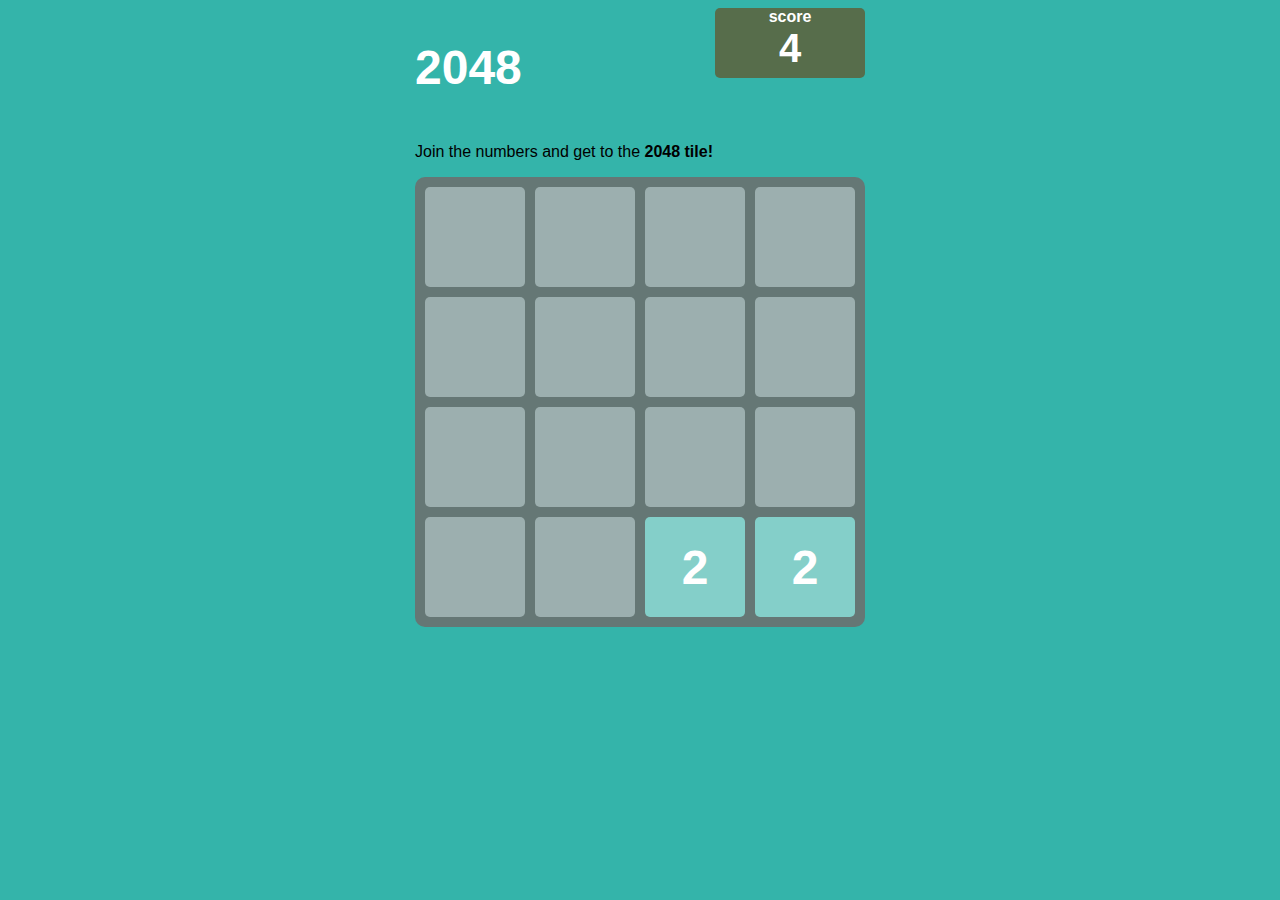
<file: cleanGames/2048/2048.html>
<!DOCTYPE html>
<html lang="en">
<head>
    <meta charset="UTF-8">
    <meta name="viewport" content="width=device-width, initial-scale=1.0">
    <meta http-equiv="X-UA-Compatible" content="ie=edge">
    <link rel="stylesheet" href="styles.css">
    <script src="./index.js"></script>
    <script src="./js/Game.js"></script>
    <script src="./js/Board.js"></script>
    <script src="./js/Handler.js"></script>
    <script src="./js/Tile.js"></script>
    <title>2048</title>
</head>
<body>
    <div class="container">
        <div class="header">
            <h1>2048</h1>
            <div class="score"><strong>score</strong><br />
            <span id="score">0</span>
            </div>
        </div>
        <p class="summary">
            Join the numbers and get to the <strong>2048 tile!</strong>
        </p>
        <div class="grid-container">
            <div id="0-0" class="grid-tile"></div>
            <div id="1-0" class="grid-tile"></div>
            <div id="2-0" class="grid-tile"></div>
            <div id="3-0" class="grid-tile"></div>
            <div id="0-1" class="grid-tile"></div>
            <div id="1-1" class="grid-tile"></div>
            <div id="2-1" class="grid-tile"></div>
            <div id="3-1" class="grid-tile"></div>
            <div id="0-2" class="grid-tile"></div>
            <div id="1-2" class="grid-tile"></div>
            <div id="2-2" class="grid-tile"></div>
            <div id="3-2" class="grid-tile"></div>
            <div id="0-3" class="grid-tile"></div>
            <div id="1-3" class="grid-tile"></div>
            <div id="2-3" class="grid-tile"></div>
            <div id="3-3" class="grid-tile"></div>
        </div>
        <!-- TODO: Add winner text in below div -->
        <div id="winner"></div>
    </div>
</body>
</html>
</file>
<file: cleanGames/2048/styles.css>
body {
    font-family: 'Segoe UI', Tahoma, Geneva, Verdana, sans-serif;
    background: #34b4aa;
}
h1 {
    font-size: 3em;
    color: #ffffff;
    float:left;
}

.score {
    float: right;
    width: 150px;
    height: 70px;
    background-color: #576d4b;
    color: white;
    border-radius: 5px;
    text-align: center;
}
.score span {
    font-size: 2.5em;
    font-weight: bolder;
    color: white;
    justify-content: center;
    align-items: center;
}
.header {
    overflow: hidden;
}
.container {
    margin: auto;
    width: 450px;
}
.grid-container {
    width:430px;
    display: grid;
    grid-gap: 10px;
    grid-template-columns: repeat(3, 100px);
    grid-template-rows: repeat(4,  100px);
    grid-auto-flow: column;
    background-color: #657775;
    border-radius: 10px;
    padding: 10px;
}

.grid-tile {
    font-size: 3em;
    color: #88ad8e;
    font-weight: bolder;
    display: flex;
    background-color: rgb(156, 175, 175);
    border-radius: 5px;
    float: left;
    justify-content: center;
    align-items: center;
}

/* Colors for tiles */
.tile-2 {
    background-color: #84cfc9;
    color: white;
}
.tile-4 {
    background-color: #52ac89;
    color: white;
}
.tile-8 {
    background-color: #f3b27a; 
    color: white;
}
.tile-16 {
    background-color: #f69664; 
    color: white;
}
.tile-32 {
    background-color: #f77c5f; 
    color: white;
}
.tile-64 {
    background-color: #f75f3b; 
    color: white;
}
.tile-128 {
    background-color: #edd073; 
    color: white;
}
.tile-256 {
    background-color: #edcc62; 
    color: white;
}
.tile-512 {
    background-color: #edc950; 
    color: white;
}
.tile-1024 {
    background-color: #edc53f; 
    color: white;
    font-size: 2em;
}
.tile-2048 {
    background-color: #edc22e; 
    color: white;
    font-size: 2em;
}
.tile-max {
    background-color: darkslategray;
    color: white;
    font-size: 2em;
}

/* --------------------------------- */
</file>
